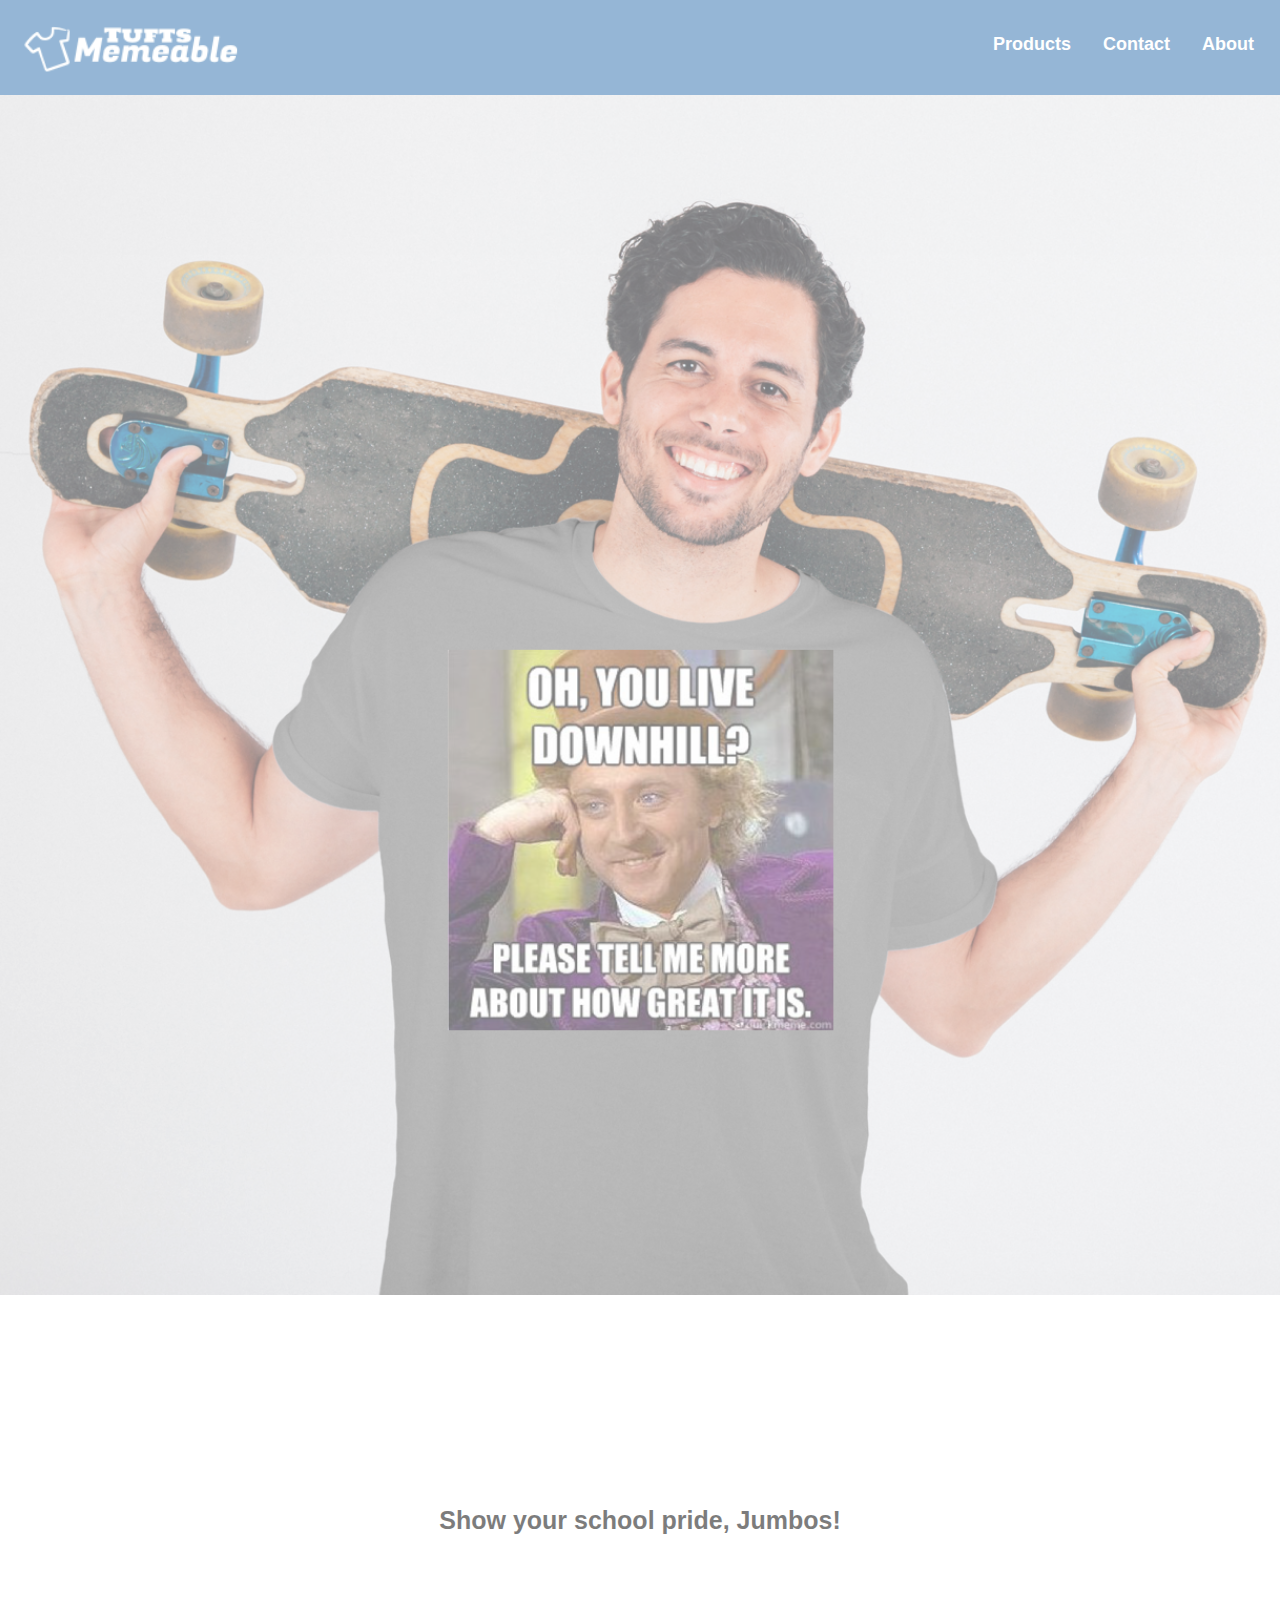
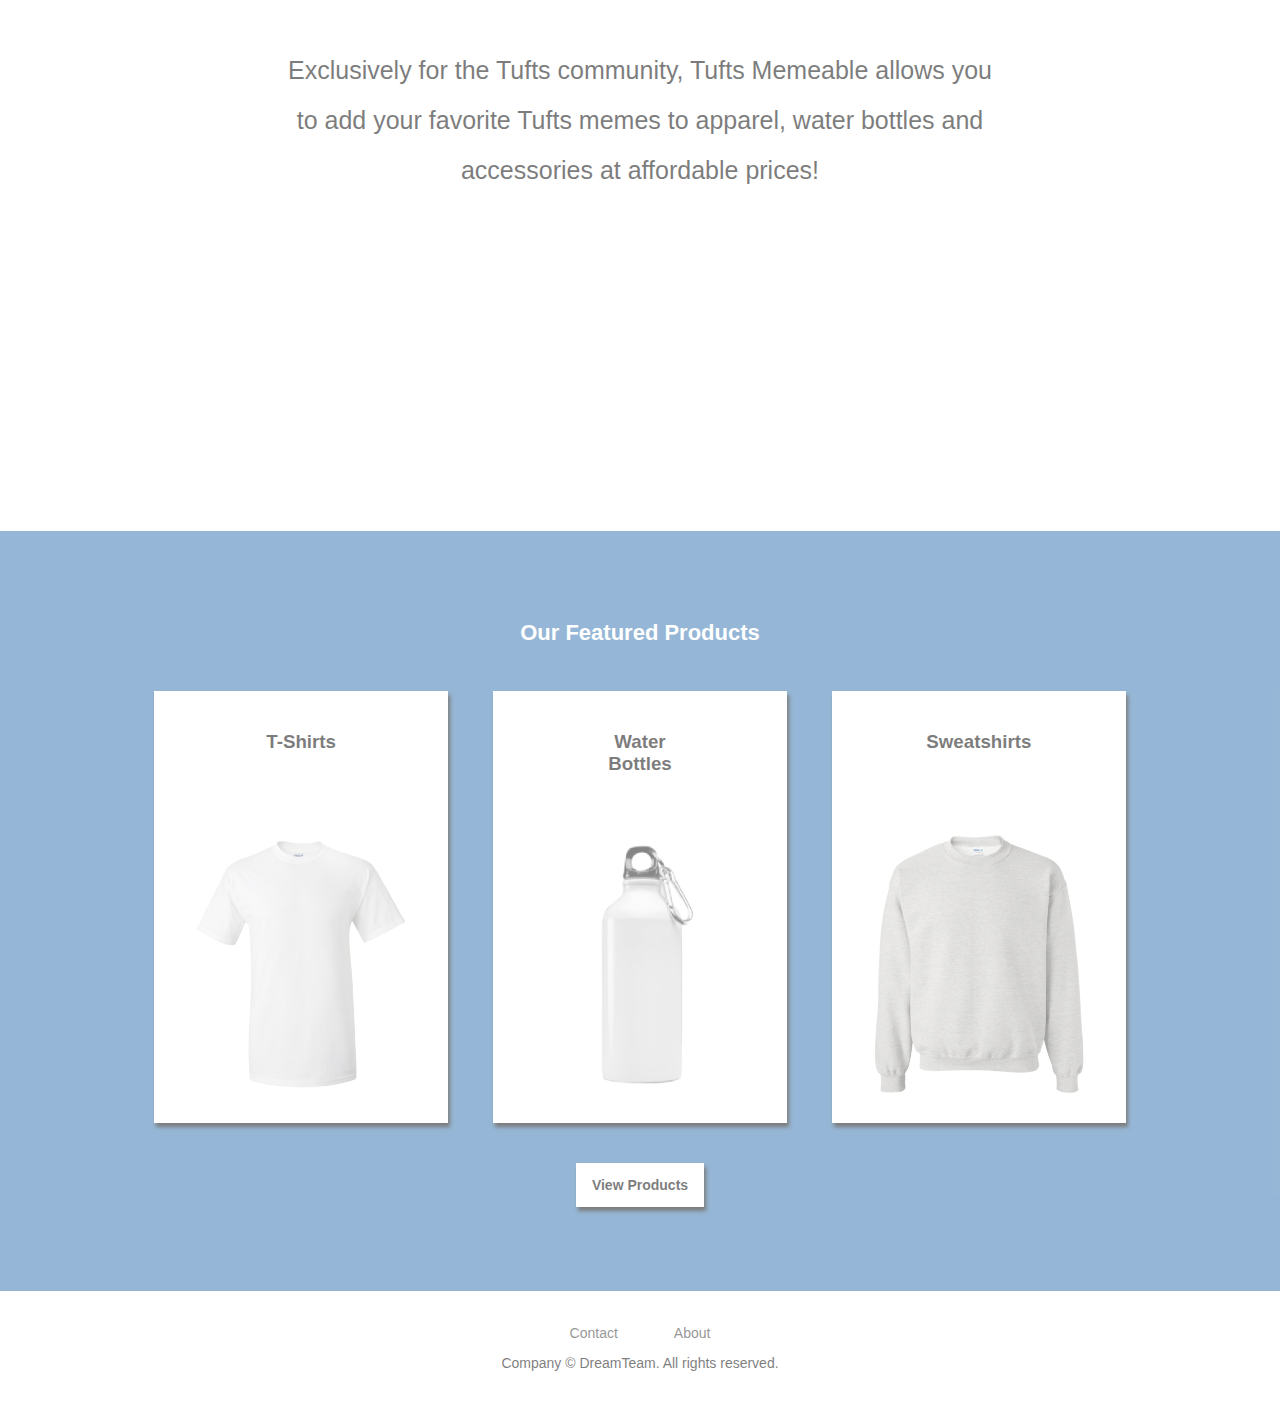
<file: index.html>
<html>

  <head>
    <meta name="viewport" content="width=device-width, initial-scale=1">
    <script src="https://code.jquery.com/jquery-1.10.2.js"></script>
    <script type="text/javascript">
      $(function(){ $(".nav").load("nav.html");$(".footer").load("footer.html");});
    </script>

    <script src="createOrder.js"></script>

    <script src="https://ajax.googleapis.com/ajax/libs/jquery/3.4.1/jquery.min.js"></script>

    <link rel="stylesheet" href="style.css">

  </head>

  <body style="text-align: center;">

      <div class="nav"></div>

      <script language="javascript">

      $(document).ready(function(){
        $('body').css({ display: 'none'}).fadeIn(1500);
      });

      </script>

    <div id="hero-home">
        <!-- <h1>Show your school pride</h1> -->
    </div>

    <div class="intro">
        <p style="font-weight:bold;font-size:25px;">Show your school pride, Jumbos!</p><p>
          <br> <br>
          Exclusively for the Tufts community, Tufts Memeable allows you to add your favorite Tufts memes to apparel, water bottles and accessories at affordable prices!
        <br><br><br></p>
    </div>

    <br><br>
    <div class="threeboxes">

        <h2 style="font-weight:bold;">Our Featured Products</h2>

        <div class="box">
            <h3 >T-Shirts<br>&nbsp;</h3>
            <img src="tshirt2.png">

        </div>

        <div class="box">
            <h3>Water<br>Bottles</h3>
            <img src="waterbottle4.png">

        </div>

        <div class="box">
            <h3>Sweatshirts<br>&nbsp;</h3>
            <img src="sweatshirt2.png">

        </div>

        <div class="center">
            <a class="button" id="" href="products.html">View Products</a>
        </div>
    </div>

    <div class="footer"></div>
  </body>

</html>
</file>
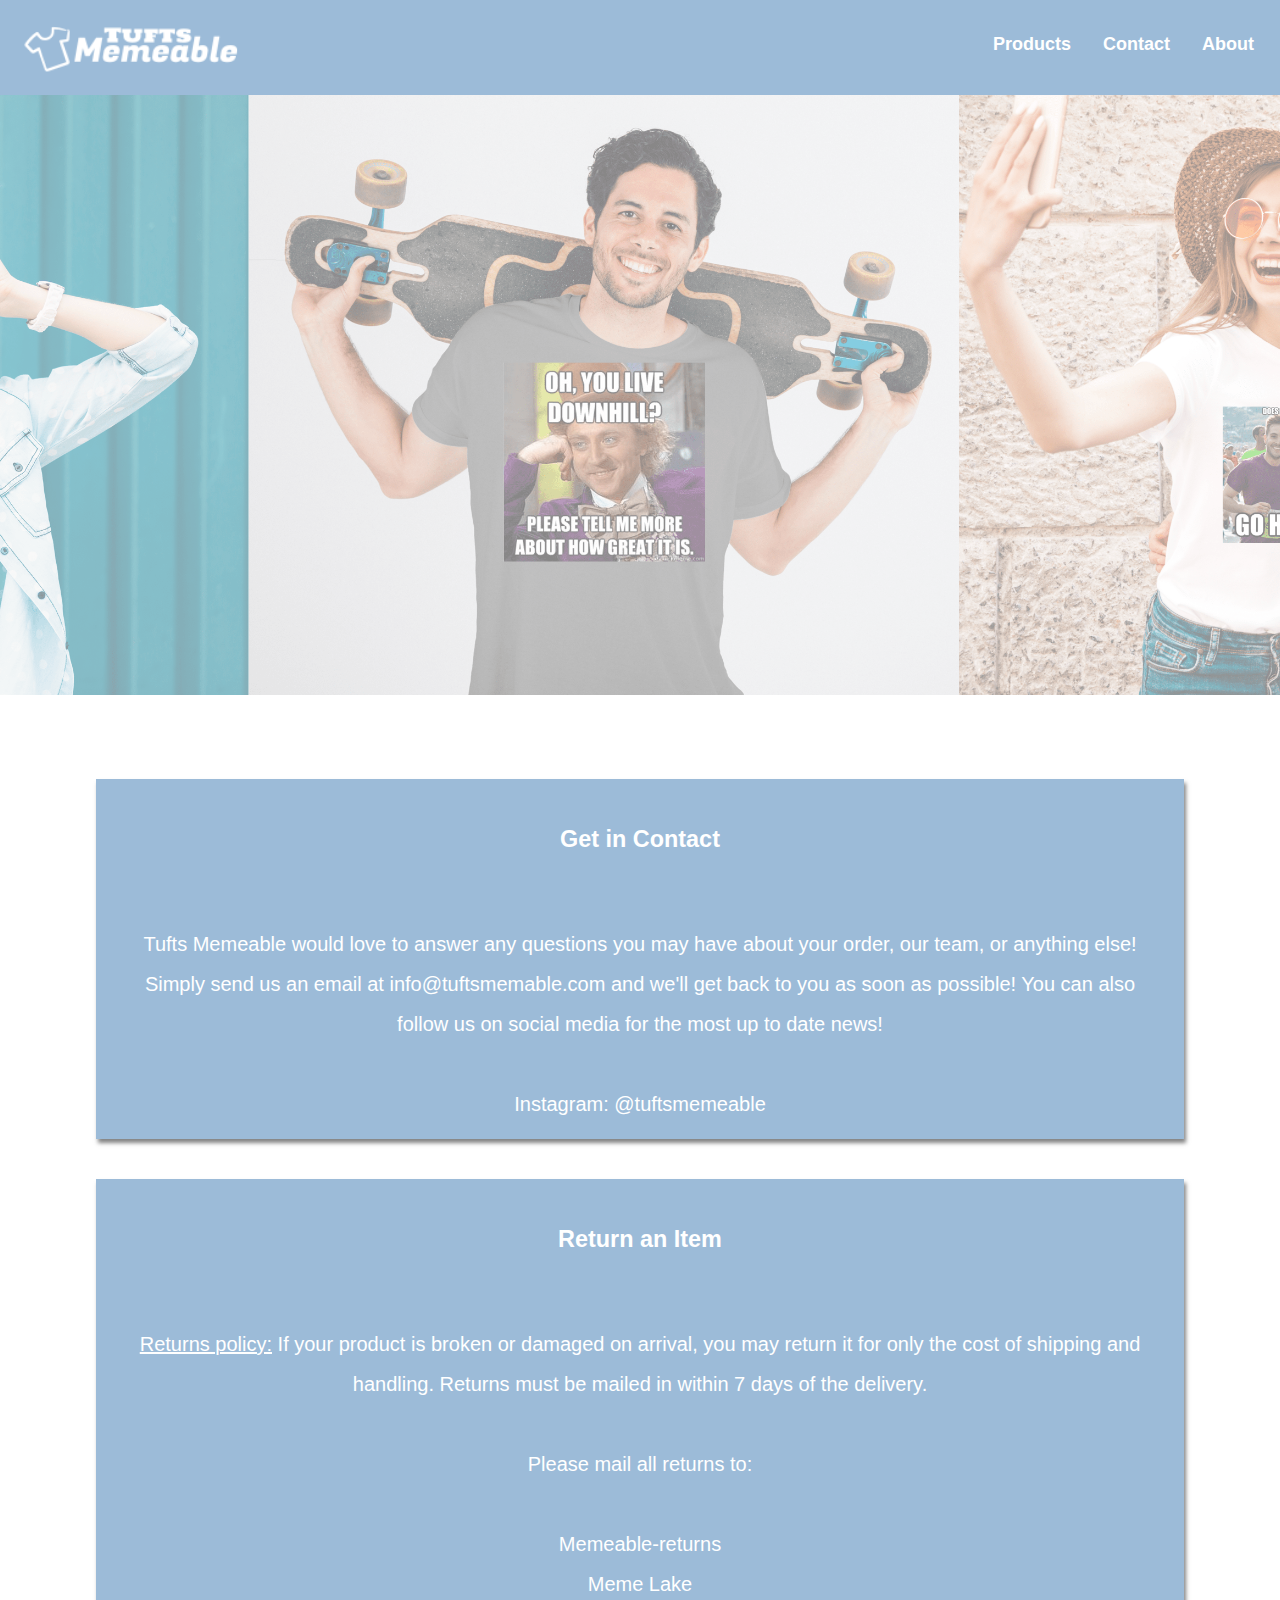
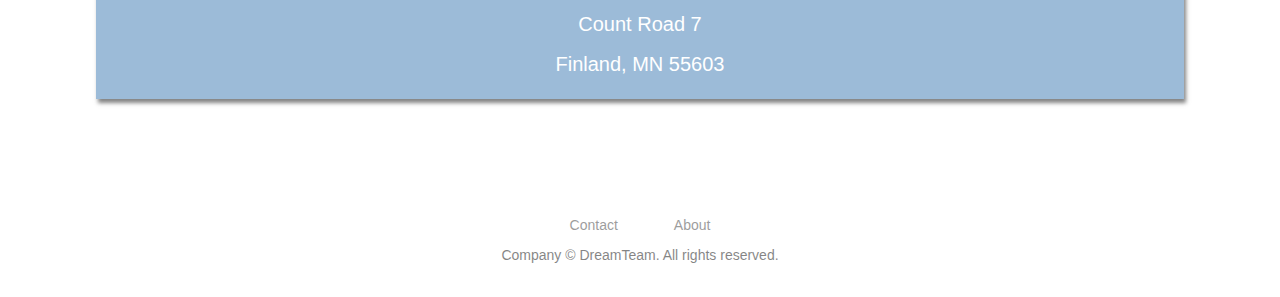
<file: contact.html>
<html>
<head>
  <meta name="viewport" content="width=device-width, initial-scale=1">
  <title> Contact </title>
  <link rel="stylesheet" type="text/css" href="style.css"/>
  <script src="https://code.jquery.com/jquery-1.10.2.js"></script>
  <script type="text/javascript">
      $(document).ready(function(){
        $('body').css({ display: 'none'}).fadeIn(1500);
      });
      $(function(){ $(".nav").load("nav.html");$(".footer").load("footer.html");});
  </script>
</head>
<body style="text-align: center;">
  <div style="background-color: white">
  <div class="nav"></div>
  <div id="hero-contact"> </div>

  </div>
    <div class="threeboxes" style="width: 100%; background:white;">
      <div class="box" style="width: 80%; background-color: #3172AF; color: white; font-size: 20px; line-height: 2em;">
        <h3 style="color: white"> Get in Contact </h3> </br>
        Tufts Memeable would love to answer any questions you may have about
        your order, our team, or anything else! Simply send us an email at info@tuftsmemable.com and we'll get back to you as
        soon as possible! You can also follow us on social media for the most up to date news! </br></br>
        Instagram: @tuftsmemeable <br>
      </div>
      <!-- <div class="box" style="width: 2px; Height: 300px; padding: 1px; margin: 0px; border: none;">
      </div> -->
      <div class="box" style="width: 80%; background-color: #3172AF; color: white; font-size: 20px; line-height: 2em;">
        <h3 style="color: white"> Return an Item </h3> </br>
        <u>Returns policy:</u> If your product is broken or damaged on arrival, you may
        return it for only the cost of shipping and handling. Returns must be
        mailed in within 7 days of the delivery. </br></br>
        Please mail all returns to: </br></br>
        Memeable-returns </br>
        Meme Lake </br>
        Count Road 7 </br>
        Finland, MN 55603 </br>
      </div>
    </div>
  </div>
<div class="footer"></div>
</body>
</html>
</file>
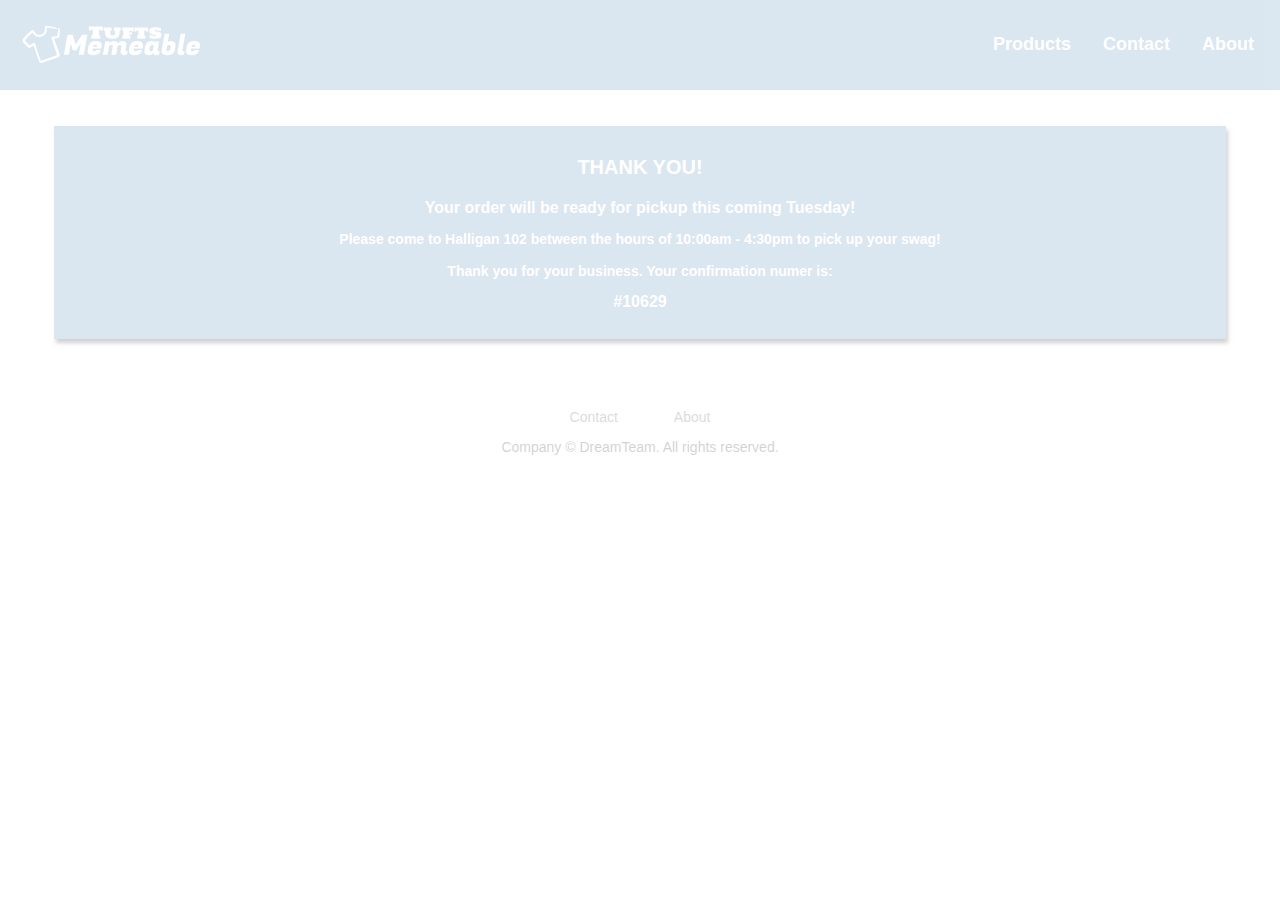
<file: ordercomplete.html>
<!DOCTYPE html>
<html lang="en" dir="ltr">
  <head>
  <meta name="viewport" content="width=device-width, initial-scale=1">

  <script src="https://code.jquery.com/jquery-1.10.2.js"></script>
  <script type="text/javascript">
    $(function(){ $(".nav").load("nav.html");
    $(".footer").load("footer.html");});
  </script>
        <meta charset="utf-8">
        <title>Order Confirmation</title>


          <script src="createOrder.js"></script>
          <link rel="stylesheet" href="style.css">

          <script src="https://ajax.googleapis.com/ajax/libs/jquery/3.4.1/jquery.min.js"></script>
<meta name="viewport" content="width=device-width, initial-scale=1">
<style>
.outer-square{
  margin: auto;
  width: 90%;
  box-shadow: 2px 4px 4px black;
  padding: 10px;
  background-color: #3172AF;;
}
</style>
    </head>

    <body style="text-align: center;">
        <div class="nav"></div>
      <script language="javascript">


          $(document).ready(function(){
            $('body').css({ display: 'none'}).fadeIn(2500);
          });



        // * * * * * * * * * * * * * * * * * * * * * * * * * * * * * * * * //

        //Determines the day when the order will be ready for pickup (4 days out)
        window.onload = function() {

            //get current date
            d = new Date;

            var months = ["January", "February", "March", "April", "May", "June", "July", "August", "September", "October", "November", "December"];

            //array is 0-indexed
            var days = ["Monday", "Tuesday", "Wednesday", "Thursday", "Friday", "Saturday", "Sunday"];

            console.log("current day: " + d.getDay() );
            
            var day_inArray = 0;
            
            if ((d.getDay() + 4) > 7) {
                day_inArray = (d.getDay() + 4) % 7;
                console.log("day in array: " + day_inArray);
            }else {
                day_inArray = d.getDay() + 4;
            }
                        
            //d.getDay is NOT 0-index, i.e. Monday = 1, Tuesday = 2
            day_month = "Your order " +
                      "will be ready for pickup this coming " +
                      days[day_inArray - 1] + "!";

            //add delivery date to page
            confirm_num = Math.floor((Math.random() * 20000) + 1);
            $('#confirm_num').html("#" + confirm_num);
            $('#delivery_date').html(day_month);
        }

      </script>
      <br><br>
      <div class="outer-square" >
          <p  style="color: white;text-align: center;font-weight:bold;font-size:20px;">THANK YOU!</p>
          <div id="delivery_date"></div>
          <p  style="color: white;text-align: center;font-weight:bold;">Please come to Halligan 102 between the hours of 10:00am - 4:30pm to pick up your swag!<br><br>Thank you for your business. Your confirmation numer is:<br></p>
          <div id="confirm_num"></div>
          <br>
      </div>
      <br><br>
       <div class="footer"></div>
    </body>
</html>
</file>
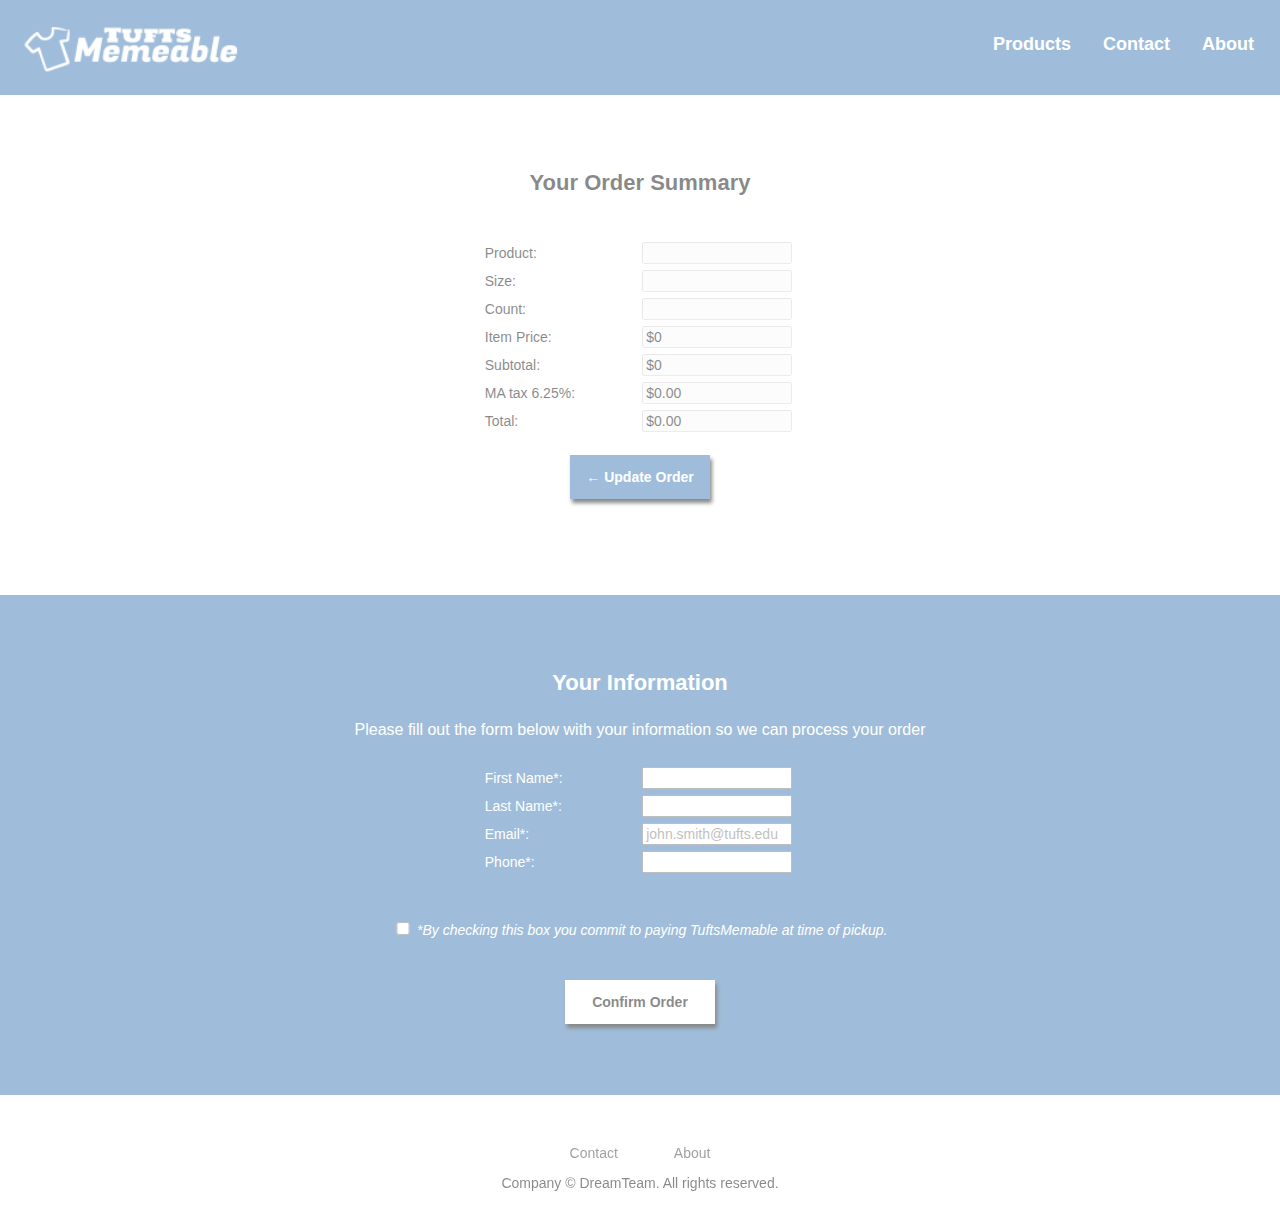
<file: placeorder.html>
<html>

  <head>
  <meta name="viewport" content="width=device-width, initial-scale=1">
  <script src="https://code.jquery.com/jquery-1.10.2.js"></script>
  <script type="text/javascript">
    $(function(){ $(".nav").load("nav.html");
    $(".footer").load("footer.html");});
  </script>

    <script src="createOrder.js"></script>
    <link rel="stylesheet" href="style.css">

<script src="https://ajax.googleapis.com/ajax/libs/jquery/3.4.1/jquery.min.js"></script>
    <meta name="viewport" content="width=device-width, initial-scale=1">
    <style>
    #updateOrder:hover {
      background-color:white;
      color: black;
      cursor: pointer;
    }
    #updateOrder {color:white;background-color:#3172AF;border: solid 2px #3172AF; }
    </style>
  </head>

  <body style="text-align: center;">
      <div class="nav"></div>
    <script language="javascript">


        $(document).ready(function(){
          $('body').css({ display: 'none'}).fadeIn(1500);
        });



    // * * * * * * * * * * * * * * * * * * * * * * * * * * * * * * * * //

    //Validates that required fields are filled in before submitting the form
    function validation() {

    	with (document.buyerform) {
    		//validate first name
    		if (fname.value == "") {
    			alert("Please enter your first name");
                fname.focus();
    			return false;
    		}

            //validate last name
            if (lname.value == "") {
                alert("Please enter your last name");
                lname.focus();
    			return false;
            }

            // verify email is a tufts.edu address and not empty
            email_address = email.value;
            console.log("email address: " + email_address);

            if (email.value == "" || !/tufts.edu\s*$/.test(email_address)) {
                alert("Please enter a valid \"@tufts.edu\" email address");
                email.focus();
                return false;
            }

            //validate phone field is not empty and is in the right format
            // Matches: (573)8841878 | 573-884-1234 | 573 234 1256
            // Non-Matches: (573)(673)2345 | 573-12-2345
        	var phone_pattern = /^\(?[\d]{3}\)?[\s-]?[\d]{3}[\s-]?[\d]{4}$/;

                if (!phone_pattern.test(phone.value)) {
        			alert("Please enter a valid phone number")
        			phone.focus();
        			return false;
        		}

                if (phone.value == "") {
                    alert("Please enter a valid phone number using the dash format: 123-456-7890")
                    phone.focus();
                    return false;
                }

            // checkbox validation
            if(!consent.checked) {

                alert("Please check the box to indicate you commit to submitting payment upon receiving your swag. Thank you!");

                $('#consent-div').css(
                    {
                        "border-color": "white", "border-width":"2px", "border-style":"solid"
                    });

                return false;
            }

    		return true;
    	}
    }




    // * * * * * * * * * * * * * * * * * * * * * * * * * * * * * * * * //

    function getParams() {
        console.log('inside get params');

        var params = decodeOrderData(window.location.search);
        var color = params["color"];
        var orderType = params["orderType"];
        var size = params["size"];
        var quantity = params["quantity"];
        var memeImage = params["memeImage"];

        calculateOrder(orderType, quantity, size, color);

    }

    // * * * * * * * * * * * * * * * * * * * * * * * * * * * * * * * * //

    window.onload = getParams;

    // * * * * * * * * * * * * * * * * * * * * * * * * * * * * * * * * //

    //Calculate order cost and populate order summary form
    function calculateOrder(orderType, quantity, size, color) {
        console.log('inside calculateOrder');

        //add the params data to order summary fields
        $("#count").val(quantity);

        $("#size").val(size);

        $("#item").val(orderType);
        var price = 0;
        if (orderType == "tshirt") {
            price = 25;
        } else if (orderType == "sweatshirt") {
            price = 50;
        } else if (orderType == "waterbottle") {
            price = 30;
        }
        console.log(typeof price);

        $("#price").val("$" + price);
        // $("#price").val("$" + 25); // placeholder

        subtotal = quantity * price;
        // subtotal = quantity * 25; //placeholder value for now
        $("#subtotal").val("$" + subtotal);

        tax = subtotal * 0.0625;
        $("#tax").val("$" + tax.toFixed(2));

        total = tax + subtotal;
        $("#total").val("$" + total.toFixed(2));

        //disable the fields
        $(".summary").prop("disabled", true);

    }

    </script>

    <!-- <div id="hero-placeorder">
    </div> -->

    <!-- ORDER SUMMARY -->
    <div id="order-summary">


        <h2 style="font-weight: bold; color:black;">Your Order Summary</h2><br>

        <form name="orderform">

            <label for="item" style=" color:black;">Product:</label>
            <input class="summary" type="text"  name='item' id="item" />

            <br>

            <label for="size" style=" color:black;">Size:</label>
            <input class="summary" type="text"  name='size' id="size" />

            <br>

            <label for="count" style=" color:black;">Count:</label>
            <input class="summary" type="text"  name='count' id="count" />

            <br>

            <label for="price" style=" color:black;">Item Price:</label>
            <input class="summary" type="text"  name='price' id="price"/>

            <br>

            <label for="subtotal" style=" color:black;">Subtotal:</label>
            <input class="summary" type="text"  name='subtotal' id="subtotal" />

            <br>

            <label for="tax" style=" color:black;">MA tax 6.25%:</label>
            <input class="summary" type="text"  name='tax' id="tax"/>

            <br>

            <label for="total" style="color:black;">Total:</label>
            <input class="summary" type="text"  name='total' id="total"/>

            <br>

            <a class="button" id="updateOrder" href="design.html">&larr; Update Order</a>
        </form>
    </div>


    <!-- CUSTOMER INFORMATION -->
    <form name="buyerform" onsubmit="return validation()" action="ordercomplete.html">

        <div id="customer-info">
            <h2 style="font-weight: bold;">Your Information</h2>
            <p style="margin-bottom:25px; font-size: 16px;">Please fill out the form below with your information so we can process your order </p>

            <label for="fname">First Name*:</label>
            <input class="info" type="text"  name='fname' />

            <br>

            <label for="lname">Last Name*:</label>
            <input class="info" type="text"  name='lname' />

            <br>

            <label for="email">Email*:</label>
            <input class="info" type="email"   name='email' placeholder="john.smith@tufts.edu" title="Please enter a valid email address"/>

            <br>

            <label for="phone">Phone*:</label>
            <input class="info" type="tel"   name='phone'/>

            <div id="consent-div">
                <input id="consent" type="checkbox" name="consent">
                <label for="consent" style="font-style: italic;">*By checking this box you commit to paying TuftsMemable at time of pickup.</label>
            </div>
            <br>


            <div class="center">
                <input class="button" type = "submit" value = "Confirm Order"/>
            </div>
        </div>

    </form>
    <div class="footer"></div>
  </body>

  <script>
    $("#updateOrder").click(function(e) {
      e.preventDefault();
      window.location.href = "design.html" + window.location.search;
    });
  </script>

</html>
</file>
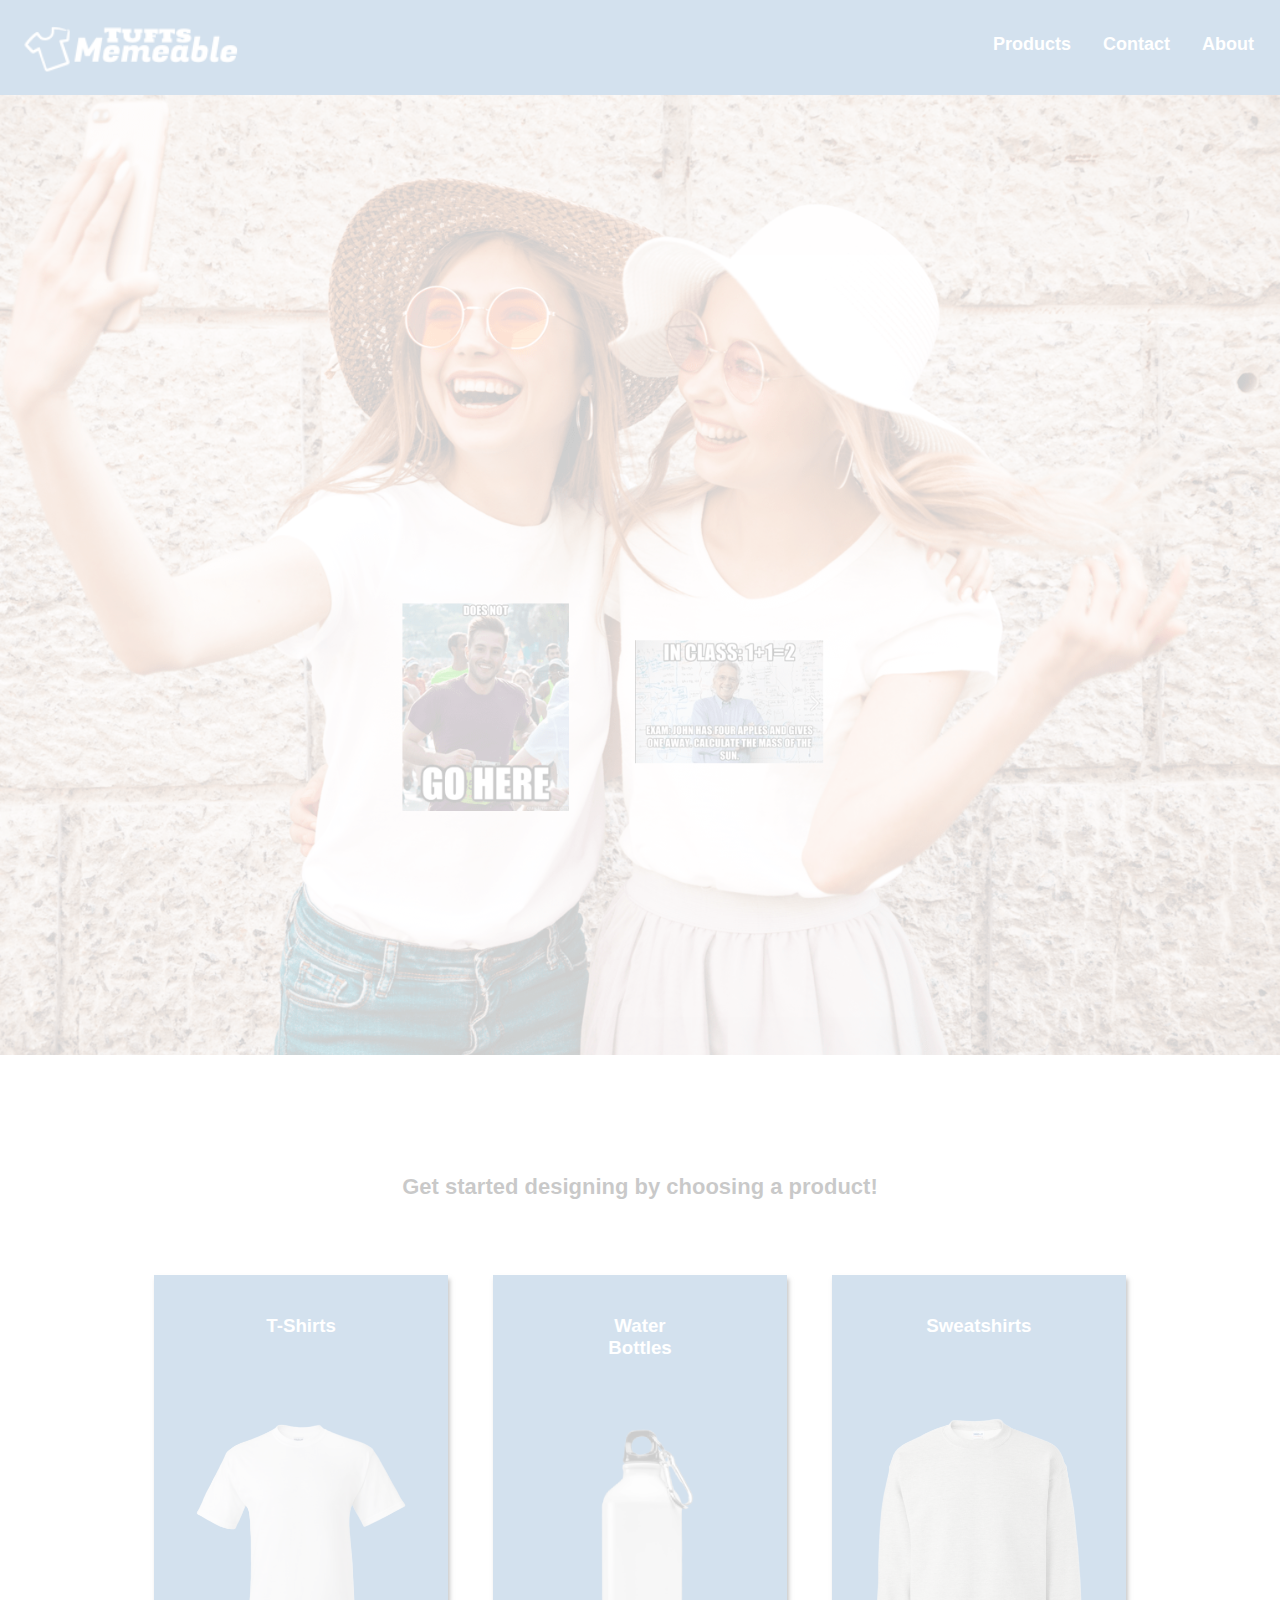
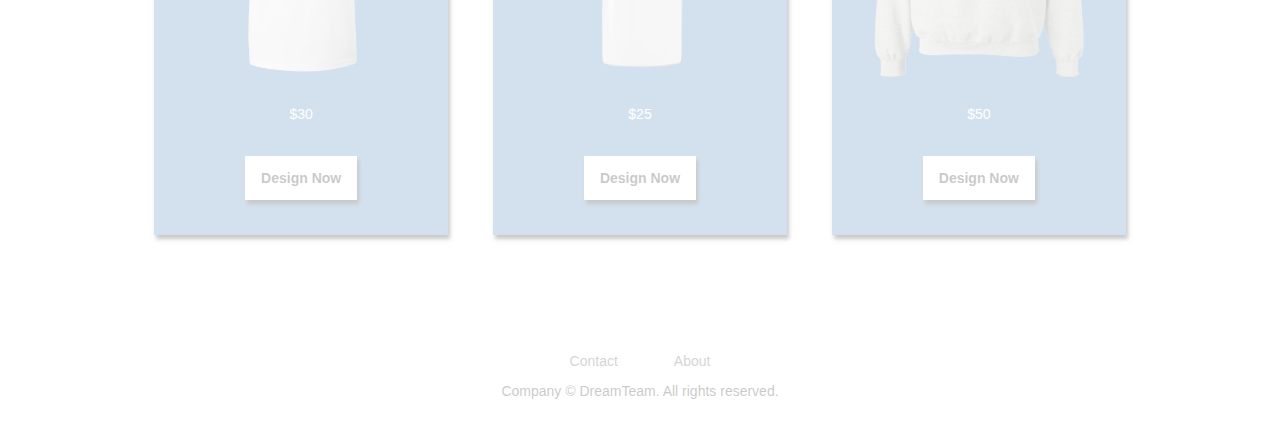
<file: products.html>
<html>
<head>
  <meta name="viewport" content="width=device-width, initial-scale=1">
  <script src="https://code.jquery.com/jquery-1.10.2.js"></script>
  <script type="text/javascript">
    $(function(){ $(".nav").load("nav.html");
    $(".footer").load("footer.html");});
  </script>
  <link rel="stylesheet" href="style.css">
  <style>
  </style>
  <script src="https://ajax.googleapis.com/ajax/libs/jquery/3.4.1/jquery.min.js"></script>
  <meta name="viewport" content="width=device-width, initial-scale=1">
</head>
<body style="text-align: center;">
    <div class="nav"></div>
    <script language="javascript">

        $(document).ready(function(){
          $('body').css({ display: 'none'}).fadeIn(2500);
        });

    </script>

    <div id="hero-products">

    </div>

  <div class="threeboxes" style="background-color:white;">
      <div style="padding: 30px 0px;">
        <h2 style="font-weight:bold;color:black;"> Get started designing by choosing a product! </h2>
      </div>


      <div class="box" style="background-color:#3172AF;">
          <h3 style="color:white;">T-Shirts<br>&nbsp;</h3>
          <img src="tshirt2.png">
           <p> $30 </p>
          <a class="button button-inside-box" id="" href="design.html?orderType=tshirt">Design Now</a>

      </div>

      <div class="box" style="background-color:#3172AF;">
          <h3 style="color:white;">Water<br>Bottles</h3>
          <img src="waterbottle4.png">
          <p> $25 </p>
          <a class="button button-inside-box" id="" href="design.html?orderType=waterbottle">Design Now</a>
      </div>

      <div class="box" style="background-color:#3172AF;">
          <h3 style="color:white;">Sweatshirts<br>&nbsp;</h3>
          <img src="sweatshirt2.png">
           <p> $50 </p>
          <a class="button button-inside-box" id="" href="design.html?orderType=sweatshirt">Design Now</a>

      </div>
    </div>
      <div class="footer"></div>
</body>
</html>
</file>
<file: style.css>
html, body {
  margin:0;

  padding:0;
}


h1, h2, h3 {
    text-align: center;
    font-weight: normal;
    margin: 25px;
}

h1 {
    font-size: 25px;
}

h2 {
    color: #fff;
    font-size: 22px;
}

h3 {
    color: #000;
}

body {
    font-family: Open Sans, Roboto, sans-serif;
}

p, dl, label {
    font-size: 14px;
    color: #fff;
}

input:not(.desf) {
    margin: 3px;
    font-size: 14px;
    color: #000;
    width: 150px;
    display: inline-block;
}

a {
  color: white;
  text-decoration: none;
}

label:not(.desf) {
    width: 120px;
    display: inline-block;
    text-align: left;
    width: 150px;
}

#consent-div label {
    width: 100%;
    display: inline;
    text-align: center;
}

#consent-div {
    max-width: 80%;
    display: block;
    margin: auto;
    margin-top: 25px;
    padding-top: 20px;
    padding-bottom: 20px;
}

#consent-div label {
    margin: 0px 0px;
}

#consent-div input {
    margin: 0px 0px;
    width: 20px;
}
.button {
  /* background-color: #375795; */
  border: solid 2px white;
  /* #375795 */
  color: black;
  padding: 12px 14px;
  margin: 20px;
  text-align: center;
  display: inline-block;
  font-size: 14px;
  max-width: 500px;
  background-color: white;
  transition-duration: 0.4s;
  box-shadow: 2px 4px 4px black;
  font-weight: bold;
}

.button-inside-box {
    background-color: white;
}
input.button {
    color: black;
    background-color: white;

}

.button:hover {
  background-color:#3172AF;
  color: white;
  cursor: pointer;
}

#button-home {
    text-align: center;
}

.intro p{
    color: black;
    font-weight: normal;
    font-size: 25px;
    line-height: 2em;
    width: 55%;
    text-align: center;
    margin: auto;
}

.intro {
    background-color: white;
    padding-top: 200px;
    padding-bottom: 200px;
}

#order-intro {
    background-color: #0098E3;
    min-height: 500px;
}

#hero-about, #hero-home, #hero-placeorder, #hero-products, #hero-contact {
    padding-top: 250px;
    background-position: center;
    background-size: 100%;
    background-repeat: no-repeat;
    color: white;
    overflow: hidden;
    background-size: cover;
}

#hero-home {
    padding-top: 300px;
    background-image: url('guysolo.png');
    min-height: 100VH;
}

#hero-about {
    padding-top: 600px;
    min-height: 40VH;
    background-image: url('girlgray.png');
    background-position: top;

}

#hero-products {
    padding-top: 600px;
    background-image: url('twogirls-min.png');
    min-height: 40VH;
}

#hero-placeorder {
    padding-top: 600px;
    background-image: url('slicenew@1x-min.png');
    max-height: 10VH;
}

#hero-contact {
    padding-top: 600px;
    background-image: url('slicenew@1x-min.png');
    max-height: 10VH;
}

#hero-placeorder p {
    margin-top: 10%;
    font-size: 25px;
}
#order-summary, #customer-info {
    /* margin-top: 50px; */
    padding: 50px;
    text-align: center;

    min-height: 400px;

}
#order-summary {
    background-color: white;
}

#customer-info {
    background-color: #3172AF;
    padding: auto;
}


#order-summary p {
    text-align: center;
}
#delivery_date, #confirm_num{
    color: white;
    /* font-size: 20px; */
    text-align: center;
    font-weight:bold;

}

.threeboxes {
    float: center;
    width: 100%;
    padding-top: 5%;
    padding-bottom: 5%;
    text-align: center;
    background-color: #3172AF;
}

.box {
    float:center;
    display: flex;
    flex-direction: row;
    background-color: white;
    width: 18%;
    box-shadow: 2px 4px 4px black;
    padding-top: 1%;
    display: inline-block;
    padding: 15 32;
    margin: 20px;
}

.box h3{
  color: black;
  font-weight: bold;
}

.box img {
    width: 100%;
    padding-top: 20px;
}


.center {
    text-align: center;
}



@media (max-width: 750px) {
    label {
        text-align: left;
    }

    input {
        margin-bottom: 15px;
    }

    #consent-div input {
        width: 20px;
    }

  #hero-design {
       background-size: cover;
  }

  .box{
    flex-direction: column;
    width: 250px;
  }

  .threeboxes{
    margin-bottom: 25px;
  }

  .intro {
    height: 300px;
    /* margin: 30px; */
    margin-top: 0px;
    margin-bottom: 100px;
  }

  .intro p {
      font-size: 18px;
      line-height: 2em;
      /* margin-bottom: 0px; */
      margin-top: 0px;
      padding: 25px;
  }

  #hero-about, #hero-home, #hero-contact {
/*     background-size: 100VH; */
      max-height: 100VH;
      background-size: cover;
  }

  #hero-design {
       background-size: cover;
  }
}

@media (max-width: 650px) {
  .desk-nav {display: none;}
  .logo{float:none;margin:auto;}
  .mobile-nav {display: inline-block;; float: none; z-index: 10; margin-right: auto; margin-left: auto;}
  .nav a {
    float: none;
    margin-left: auto;
    margin-right: auto;
  }
}

@media (min-width: 650px){
  .mobile-nav{
    display: none;
  }
  #nav2{
    display: none;
  }
}

.nav ul {
list-style-type: none;
margin: 0;
padding: 10px 10px;
overflow: hidden;
background-color: #4A0D66;
}

.nav li{
float: right;
}

.logo {
  float: left;
}

.nav li a{
display: block;
font-weight: bold;
font-size: 18px;
color: white;
text-align: center;
padding: 14px 16px;
text-decoration: none;
transition-duration: 0.4s;
}

.nav li a:hover {
  color: #b3b3b3;
}

.nav ul {
list-style-type: none;
margin: 0;
padding-top: 20px;
padding-bottom: 20px;
overflow: hidden;
background-color: #3172AF;
}

.footer p{
  color: black;
}
.footer a{
  color: #333333;
}
.footer {
  display: block;
  text-align: center;
  background-color: white;
  padding: 10px 10px;
  overflow: hidden;
}
</file>
